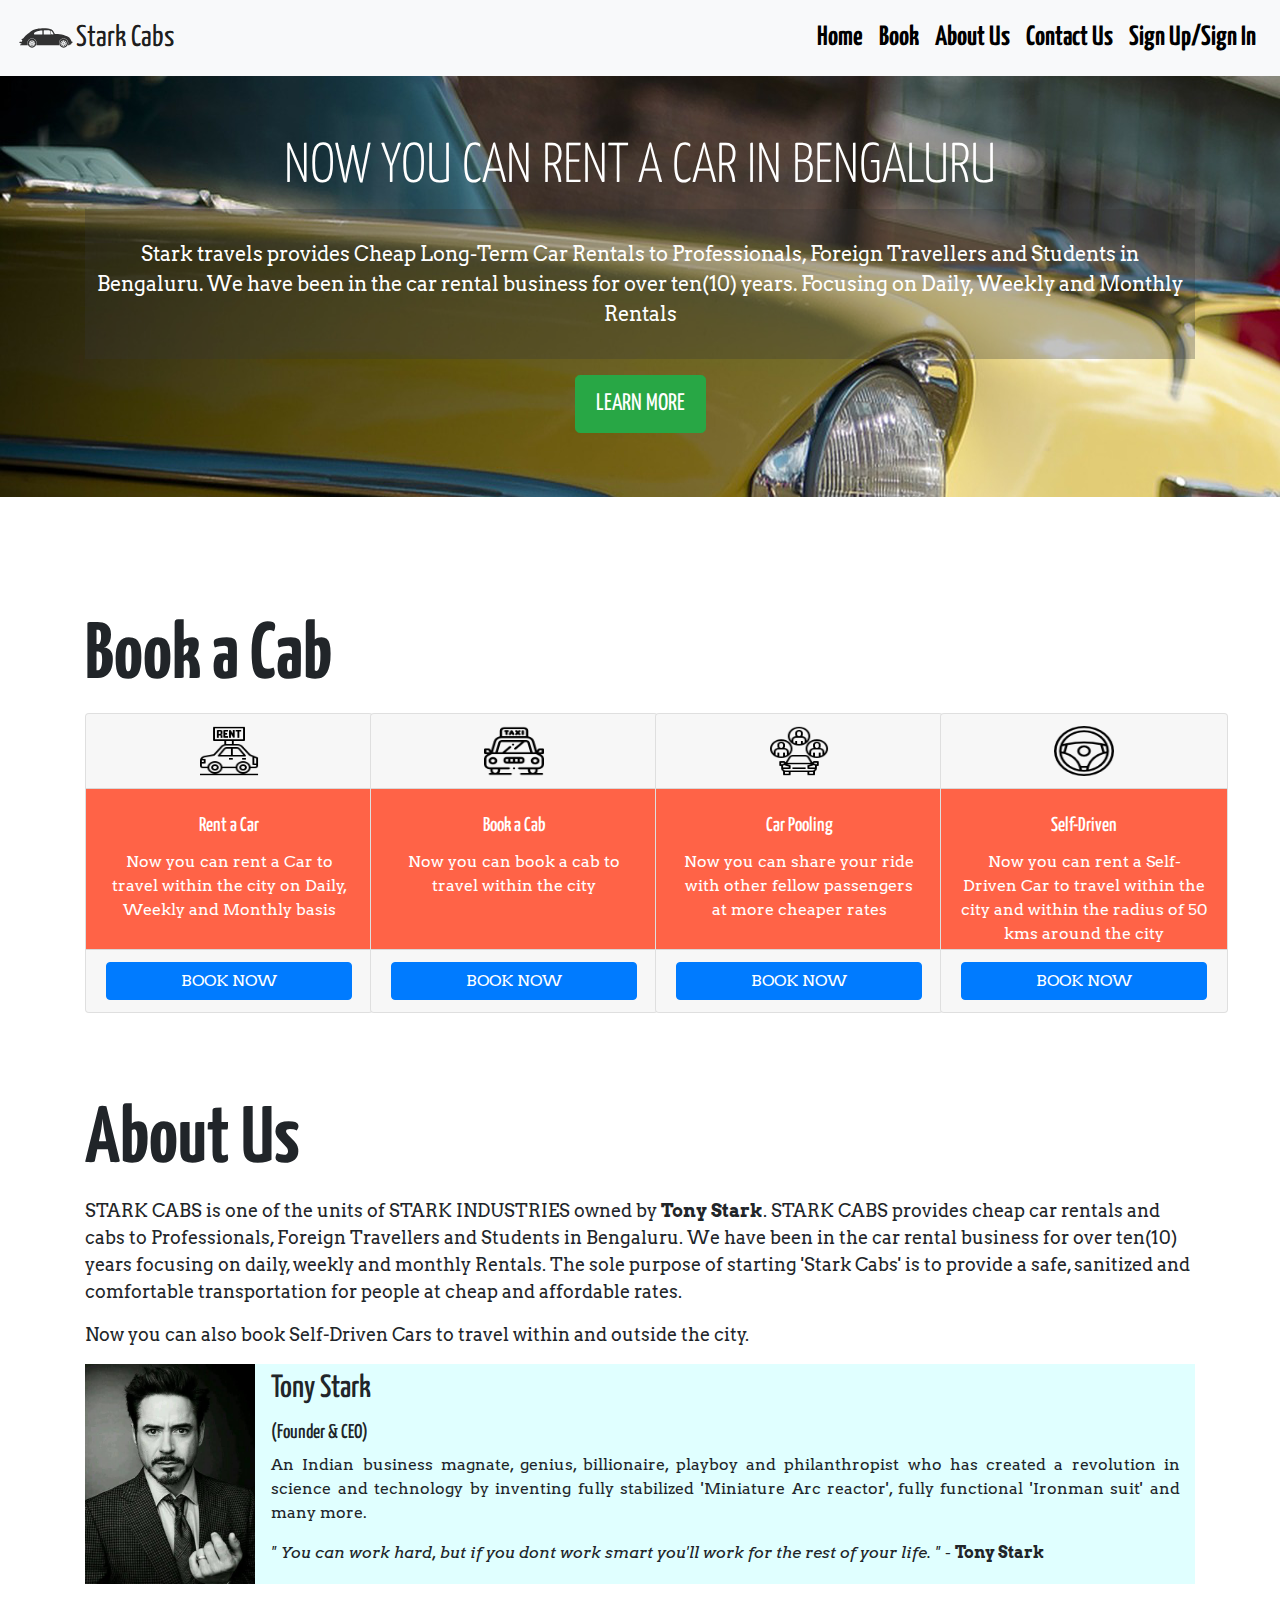
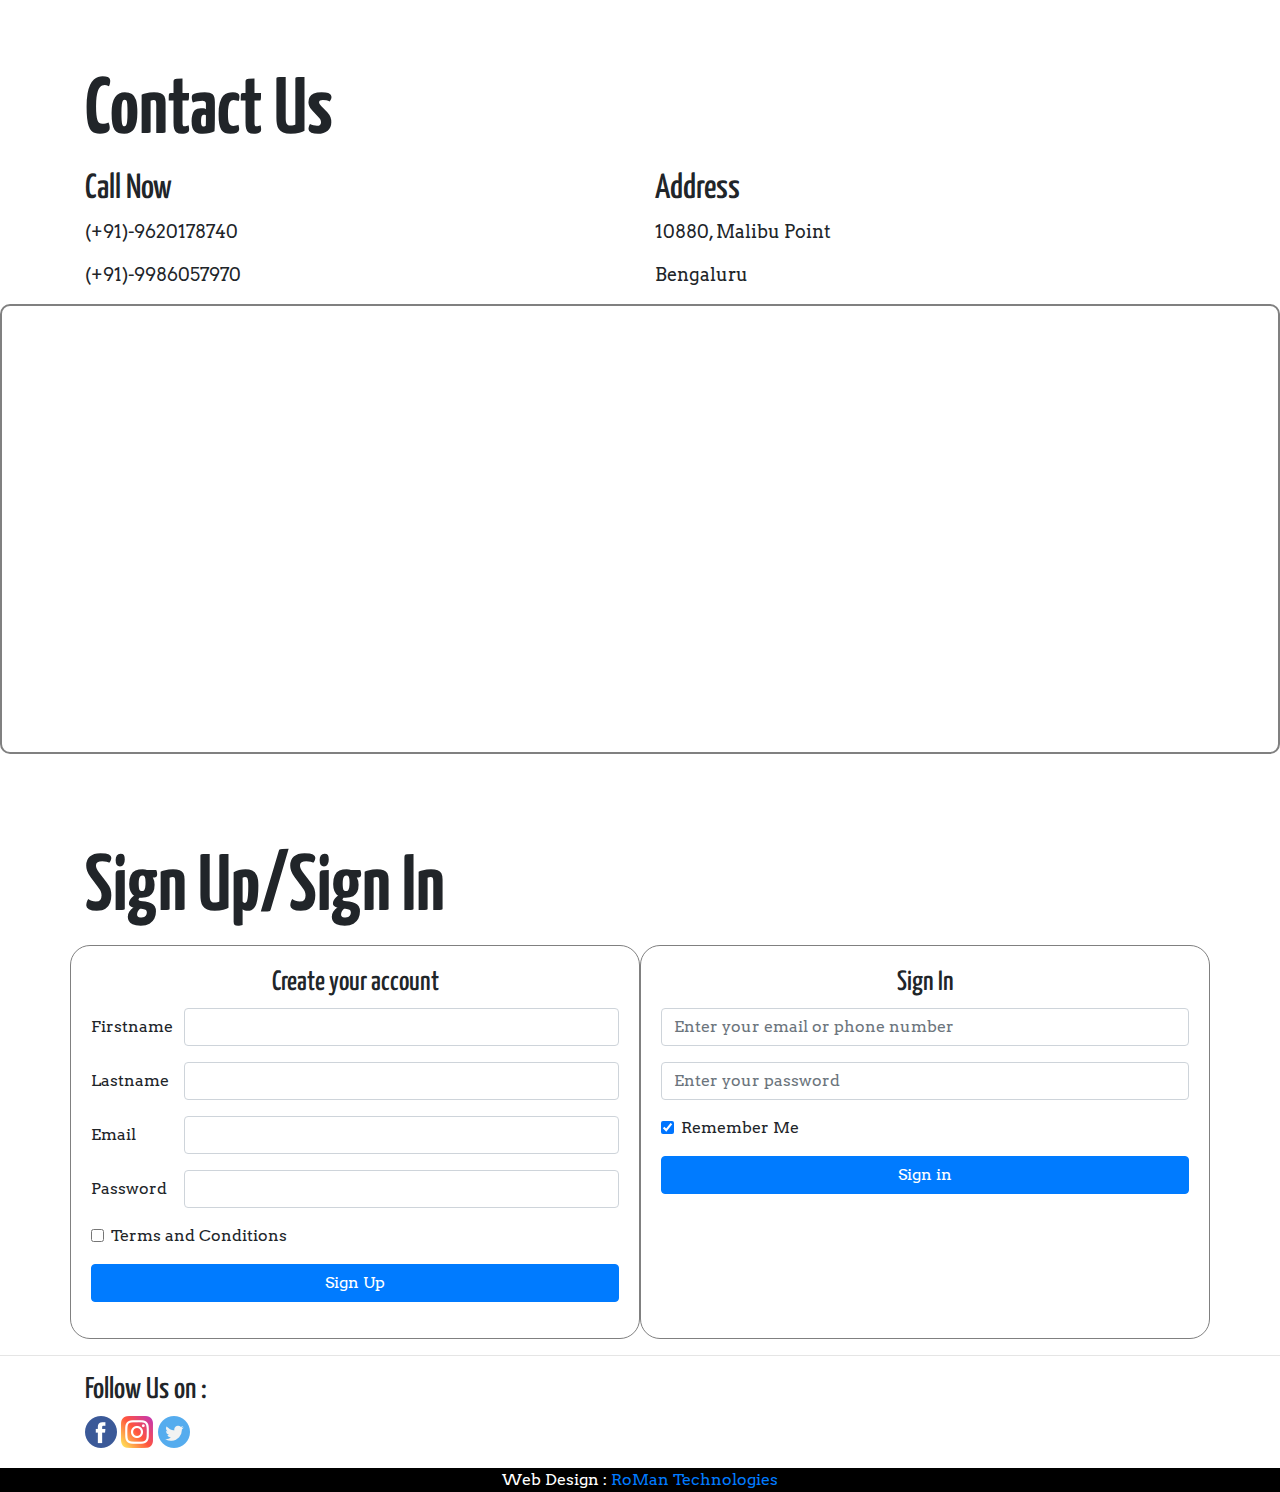
<file: index.html>
<!doctype html>
<html lang="en">

<head>
  <!-- Required meta tags -->
  <meta charset="utf-8">
  <meta name="viewport" content="width=device-width, initial-scale=1, shrink-to-fit=no">

  <!-- Bootstrap CSS -->
  <link rel="stylesheet" href="bootstrap_CSS_JS/css/bootstrap.min.css"
    integrity="sha384-JcKb8q3iqJ61gNV9KGb8thSsNjpSL0n8PARn9HuZOnIxN0hoP+VmmDGMN5t9UJ0Z" crossorigin="anonymous">
  <link rel="stylesheet" href="bootstrap_CSS_JS/css/custom.css">
  <link rel="shortcut icon" href="bootstrap_CSS_JS/assets/iron-man.png" type="image/x-icon">

  <title>Stark Cabs!!!</title>
</head>

<!-- Navigation Bar -->

<body>
  <nav class="navbar navbar-expand-lg navbar-light bg-light fixed-top">
    <a class="navbar-brand yanone" href="#" style="font-size: 30px; "><img src="bootstrap_CSS_JS/assets/car.svg"
        width="60" height="50">Stark
      Cabs</a>
    <button class="navbar-toggler" type="button" data-toggle="collapse" data-target="#navbarSupportedContent"
      aria-controls="navbarSupportedContent" aria-expanded="false" aria-label="Toggle navigation">
      <span class="navbar-toggler-icon"></span>
    </button>

    <div class="collapse navbar-collapse" id="navbarSupportedContent">
      <ul class="navbar-nav mr-auto">

      </ul>
      <ul class="navbar-nav my-2 my-lg-2 yanone">
        <li class="nav-item">
          <a class="nav-link" href="#">Home</a>
        </li>
        <li class="nav-item">
          <a class="nav-link" href="#book">Book</a>
        </li>
        <li class="nav-item">
          <a class="nav-link" href="#about">About Us</a>
        </li>
        <li class="nav-item">
          <a class="nav-link" href="#contact">Contact Us</a>
        </li>
        <li class="nav-item">
          <a class="nav-link" href="#account">Sign Up/Sign In</a>
        </li>
      </ul>

    </div>
  </nav>

  <!-- Home -->
  <div class="jumbotron jumbotron-fluid">
    <div class="container">
      <h1 class="display-4 yanone">Now you can rent a car in Bengaluru</h1>
      <p class="lead arvo">Stark travels provides Cheap Long-Term Car Rentals to Professionals, Foreign Travellers
        and
        Students in Bengaluru. We have been in the car rental business for over ten(10) years. Focusing on
        Daily, Weekly
        and Monthly Rentals</p>
      <a class="btn btn-success btn-lg" href="#" role="button">Learn more</a>
    </div>
  </div>

  <!-- Card Section -->

  <div id="book" class="container">
    <h1 class="section-heading">Book a Cab</h1>
    <div class="row">
      <div class="col-sm-3">
        <div class="card" style="width: 18rem;">
          <div class="card-header">
          <img src="bootstrap_CSS_JS/assets/car-rental.png" class="card-img-top" alt="...">
        </div>
          <div class="card-body">
            <h5 class="card-title">Rent a Car</h5>
            <p class="card-text">Now you can rent a Car to travel within the city on Daily, Weekly and Monthly basis</p>
          </div>
          <div class="card-footer"><a href="#" class="btn btn-primary">BOOK NOW</a></div>
        </div>
      </div>
      <div class="col-sm-3">
        <div class="card" style="width: 18rem;">
          <div class="card-header">
          <img src="bootstrap_CSS_JS/assets/taxi.png" class="card-img-top" alt="...">
        </div>
          <div class="card-body">
            <h5 class="card-title">Book a Cab</h5>
            <p class="card-text">Now you can book a cab to travel within the city</p>
          </div>
          <div class="card-footer"><a href="#" class="btn btn-primary">BOOK NOW</a></div>
        </div>
      </div>
      <div class="col-sm-3">
        <div class="card" style="width: 18rem;">
          <div class="card-header">
          <img src="bootstrap_CSS_JS/assets/car-sharing.png" class="card-img-top" alt="...">
        </div>
          <div class="card-body">
            <h5 class="card-title">Car Pooling</h5>
            <p class="card-text">Now you can share your ride with other fellow passengers at more cheaper rates</p>
          </div>
          <div class="card-footer"><a href="#" class="btn btn-primary">BOOK NOW</a></div>
        </div>
      </div>
      <div class="col-sm-3">
        <div class="card" style="width: 18rem;">
          <div class="card-header">
          <img src="bootstrap_CSS_JS/assets/steering-wheel.png" class="card-img-top" alt="...">
        </div>
          <div class="card-body">
            <h5 class="card-title">Self-Driven</h5>
            <p class="card-text">Now you can rent a Self-Driven Car to travel within the city and within the radius of 50 kms around the city</p>
          </div>
          <div class="card-footer"><a href="#" class="btn btn-primary">BOOK NOW</a></div>
        </div>
      </div>
    </div>
  </div>

  <!-- About Us -->
  <div id="about">
    <div class="container">
      <h1 class="section-heading">About Us</h1>
      <p>STARK CABS is one of the units of STARK INDUSTRIES owned by <b>Tony Stark</b>. STARK CABS provides cheap car rentals and cabs to Professionals, Foreign Travellers and
        Students in Bengaluru. We have been in the car rental business for over ten(10) years focusing on
        daily, weekly
        and monthly Rentals. The sole purpose of starting 'Stark Cabs' is to provide a safe, sanitized and comfortable transportation for people at cheap and affordable rates.</p>
      <p>Now you can also book Self-Driven Cars to travel within and outside the city.</p>
    </div>
  </div>

  <div class="container">
  <div class="media">
    <div>
    <img src="bootstrap_CSS_JS/assets/rdj.jpeg" class="align-self-start mr-3" alt="...">
  </div>
    <div class="media-body">
      <h2>Tony Stark<h5>(Founder & CEO)</h5></h2>
      <p>An Indian business magnate, genius, billionaire, playboy and philanthropist who has created a revolution in science and technology by inventing fully stabilized 'Miniature Arc reactor', fully functional 'Ironman suit' and many more.</p>
      <p><i>" You can work hard, but if you dont work smart you'll work for the rest of your life. "</i> - <b>Tony Stark</b></p>
    </div>
  </div>
</div>

  <!-- Contact Us -->
  <div id="contact">
    <div class="container">
      <h1 class="section-heading">Contact Us</h1>
      <div class="row">
        <div class="col-md-6">
          <h3>Call Now</h3>
          <p>(+91)-9620178740</p>
          <p>(+91)-9986057970</p>
        </div>
        <div class="col-md-6">
          <h3>Address</h3>
          <p>10880, Malibu Point</p>
          <p>Bengaluru</p>
        </div>
      </div>
    </div>
  </div>

  <!-- Embedding Google Map -->
  <div class="map">
    <center><iframe
        src="https://www.google.com/maps/embed?pb=!1m18!1m12!1m3!1d26451.976927434804!2d-118.69981710314474!3d34.031117159130396!2m3!1f0!2f0!3f0!3m2!1i1024!2i768!4f13.1!3m3!1m2!1s0x80e81e2fa5e89ae7%3A0x6649e0a3a35d1cc1!2sMalibu%20Point!5e0!3m2!1sen!2sin!4v1601276249487!5m2!1sen!2sin"></iframe>
    </center>
  </div>

  <!-- Account Sign Up/Sign In -->
  <div id="account">
    <div class="container">
      <h1 class="section-heading">Sign Up/Sign In</h1>
      <div class="row">
        <div class="col-md-6">
          <h3>Create your account</h3>
          <form class="form">
            <div class="form-group row">
              <label for="formGroupExampleInput" class="col-sm-2 col-form-label">Firstname</label>
              <div class="col-sm-10">
                <input type="text" class="form-control" id="formGroupExampleInput2" required>
              </div>
            </div>
            <div class="form-group row">
              <label for="formGroupExampleInput2" class="col-sm-2 col-form-label">Lastname</label>
              <div class="col-sm-10">
                <input type="text" class="form-control" id="formGroupExampleInput2" required>
              </div>
            </div>
            <div class="form-group row">
              <label for="inputEmail3" class="col-sm-2 col-form-label">Email</label>
              <div class="col-sm-10">
                <input type="email" class="form-control" id="inputEmail3" required>
              </div>
            </div>
            <div class="form-group row">
              <label for="inputPassword3" class="col-sm-2 col-form-label">Password</label>
              <div class="col-sm-10">
                <input type="password" class="form-control" id="inputPassword3" required>
              </div>
            </div>

            <div class="form-group row">
              <!-- <div class="col-sm-2">Checkbox</div> -->
              <div class="col-sm-10">
                <div class="form-check">
                  <input class="form-check-input" type="checkbox" id="gridCheck1" required>
                  <label class="form-check-label" for="gridCheck1">
                    Terms and Conditions
                  </label>
                </div>
              </div>
            </div>
            <div class="form-group row">
              <div class="col-sm-12">
                <button type="submit" class="btn btn-primary col-sm-12" id="signup">Sign Up</button>
              </div>
            </div>
          </form>
        </div>
        <div class="col-md-6">
          <h3>Sign In</h3>
          <form class="form">
            <div class="form-group row">
              <!-- <label for="inputEmail3" class="col-sm-2 col-form-label">Email</label> -->
              <div class="col-sm-12">
                <input type="email" class="form-control" id="inputEmail3" placeholder="Enter your email or phone number"
                  required>
              </div>
            </div>
            <div class="form-group row">
              <!-- <label for="inputPassword3" class="col-sm-2 col-form-label">Password</label> -->
              <div class="col-sm-12">
                <input type="password" class="form-control" id="inputPassword3" placeholder="Enter your password"
                  required>
              </div>
            </div>
            <div class="form-group row">
              <!-- <div class="col-sm-2">Checkbox</div> -->
              <div class="col-sm-10">
                <div class="form-check">
                  <input class="form-check-input" type="checkbox" id="gridCheck2" checked>
                  <label class="form-check-label" for="gridCheck2">
                    Remember Me
                  </label>
                </div>
              </div>
            </div>
            <div class="form-group row">
              <div class="col-sm-12">
                <button type="submit" class="btn btn-primary col-sm-12" id="signin">Sign in</button>
              </div>
            </div>
          </form>
        </div>
      </div>
    </div>
  </div>
  <hr>

  <!-- Social Media Links -->
  <div class="container">
    <div class="socialmedia">
      <h1>Follow Us on : </h1>
      <a href="https://www.facebook.com" target="_blank"><img src="bootstrap_CSS_JS/assets/fb.png" alt=""></a>
      <a href="https://www.instagram.com" target="_blank"><img src="bootstrap_CSS_JS/assets/insta.png" alt=""></a>
      <a href="https://www.twitter.com" target="_blank"><img src="bootstrap_CSS_JS/assets/twitter.png" alt=""></a>
    </div>
  </div>

  <!-- Footer -->
  <footer>
    <div class="container">
      Web Design : <a href="">RoMan Technologies</a>
    </div>
  </footer>

  <!-- Optional JavaScript -->
  <!-- jQuery first, then Popper.js, then Bootstrap JS -->
  <script src="https://code.jquery.com/jquery-3.5.1.slim.min.js"
    integrity="sha384-DfXdz2htPH0lsSSs5nCTpuj/zy4C+OGpamoFVy38MVBnE+IbbVYUew+OrCXaRkfj"
    crossorigin="anonymous"></script>
  <script src="https://cdn.jsdelivr.net/npm/popper.js@1.16.1/dist/umd/popper.min.js"
    integrity="sha384-9/reFTGAW83EW2RDu2S0VKaIzap3H66lZH81PoYlFhbGU+6BZp6G7niu735Sk7lN"
    crossorigin="anonymous"></script>
  <script src="bootstrap_CSS_JS/js/bootstrap.min.js"
    integrity="sha384-B4gt1jrGC7Jh4AgTPSdUtOBvfO8shuf57BaghqFfPlYxofvL8/KUEfYiJOMMV+rV"
    crossorigin="anonymous"></script>
</body>

</html>
</file>
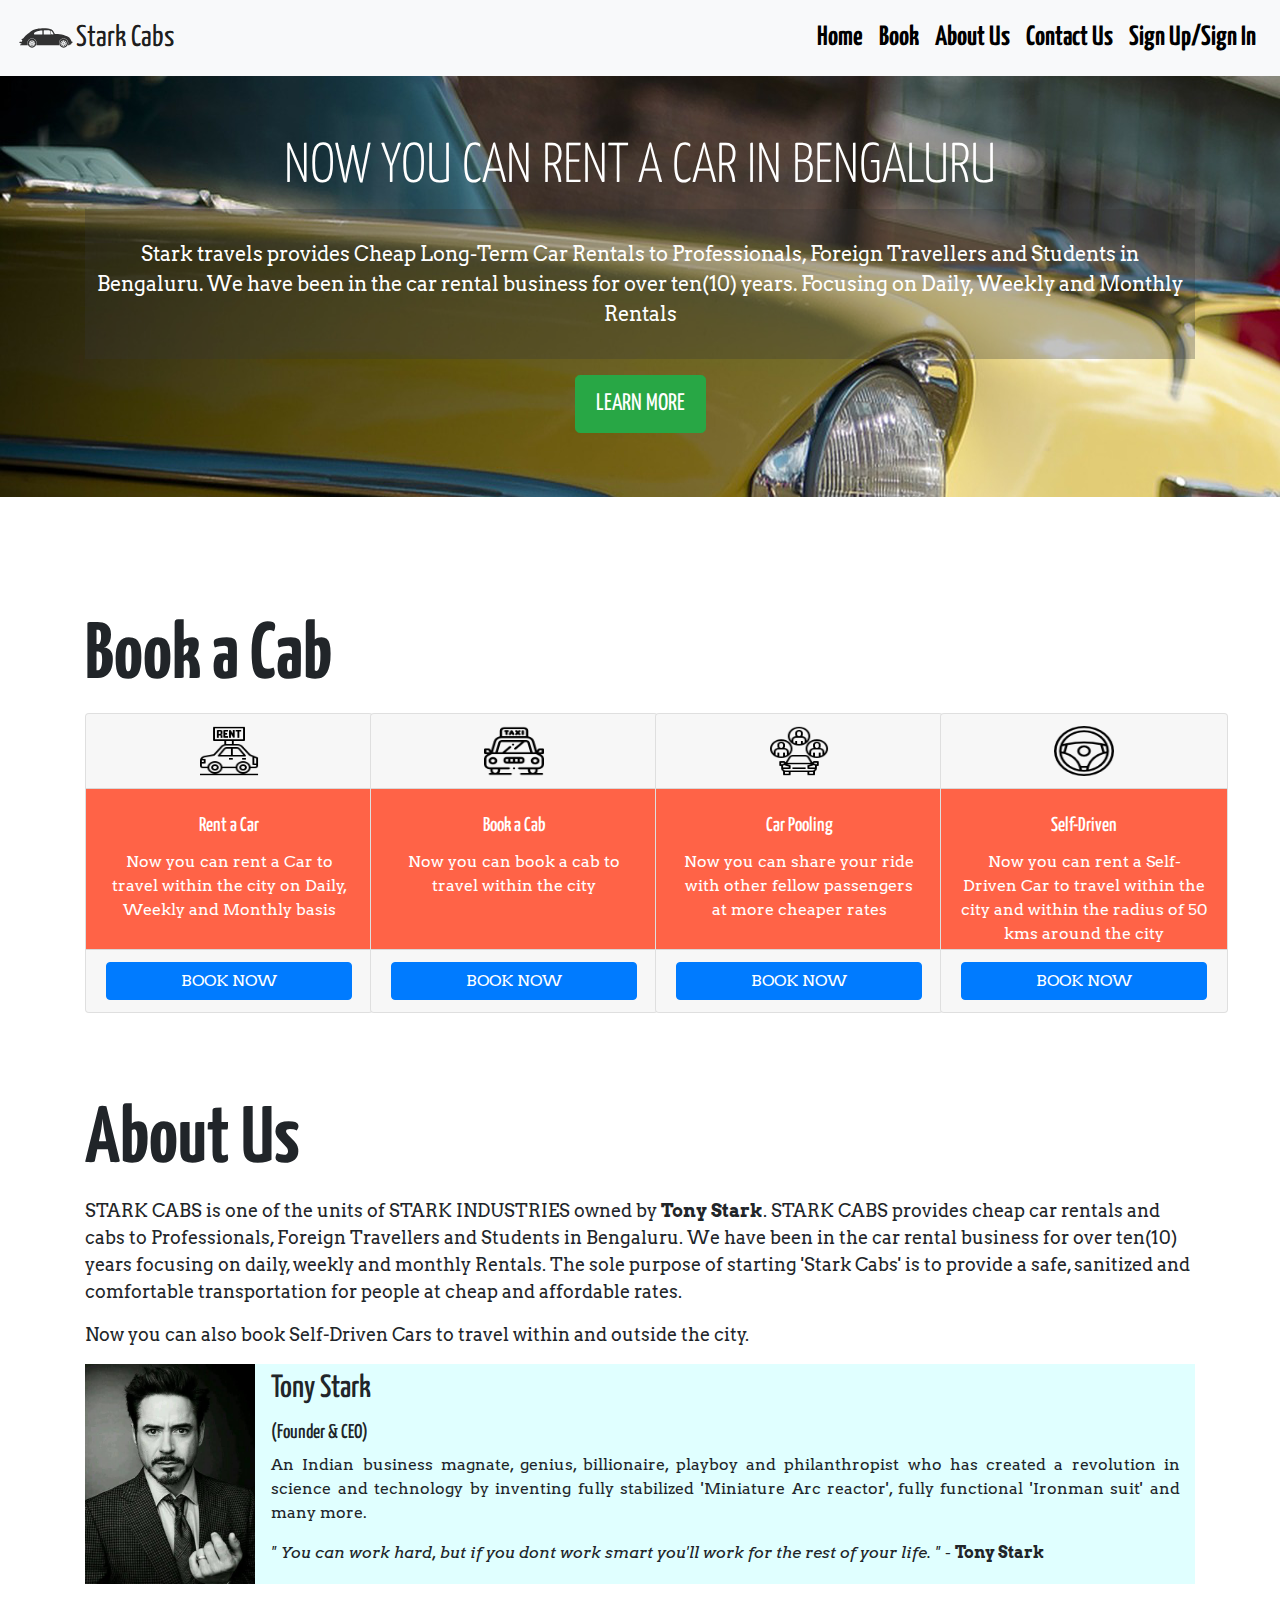
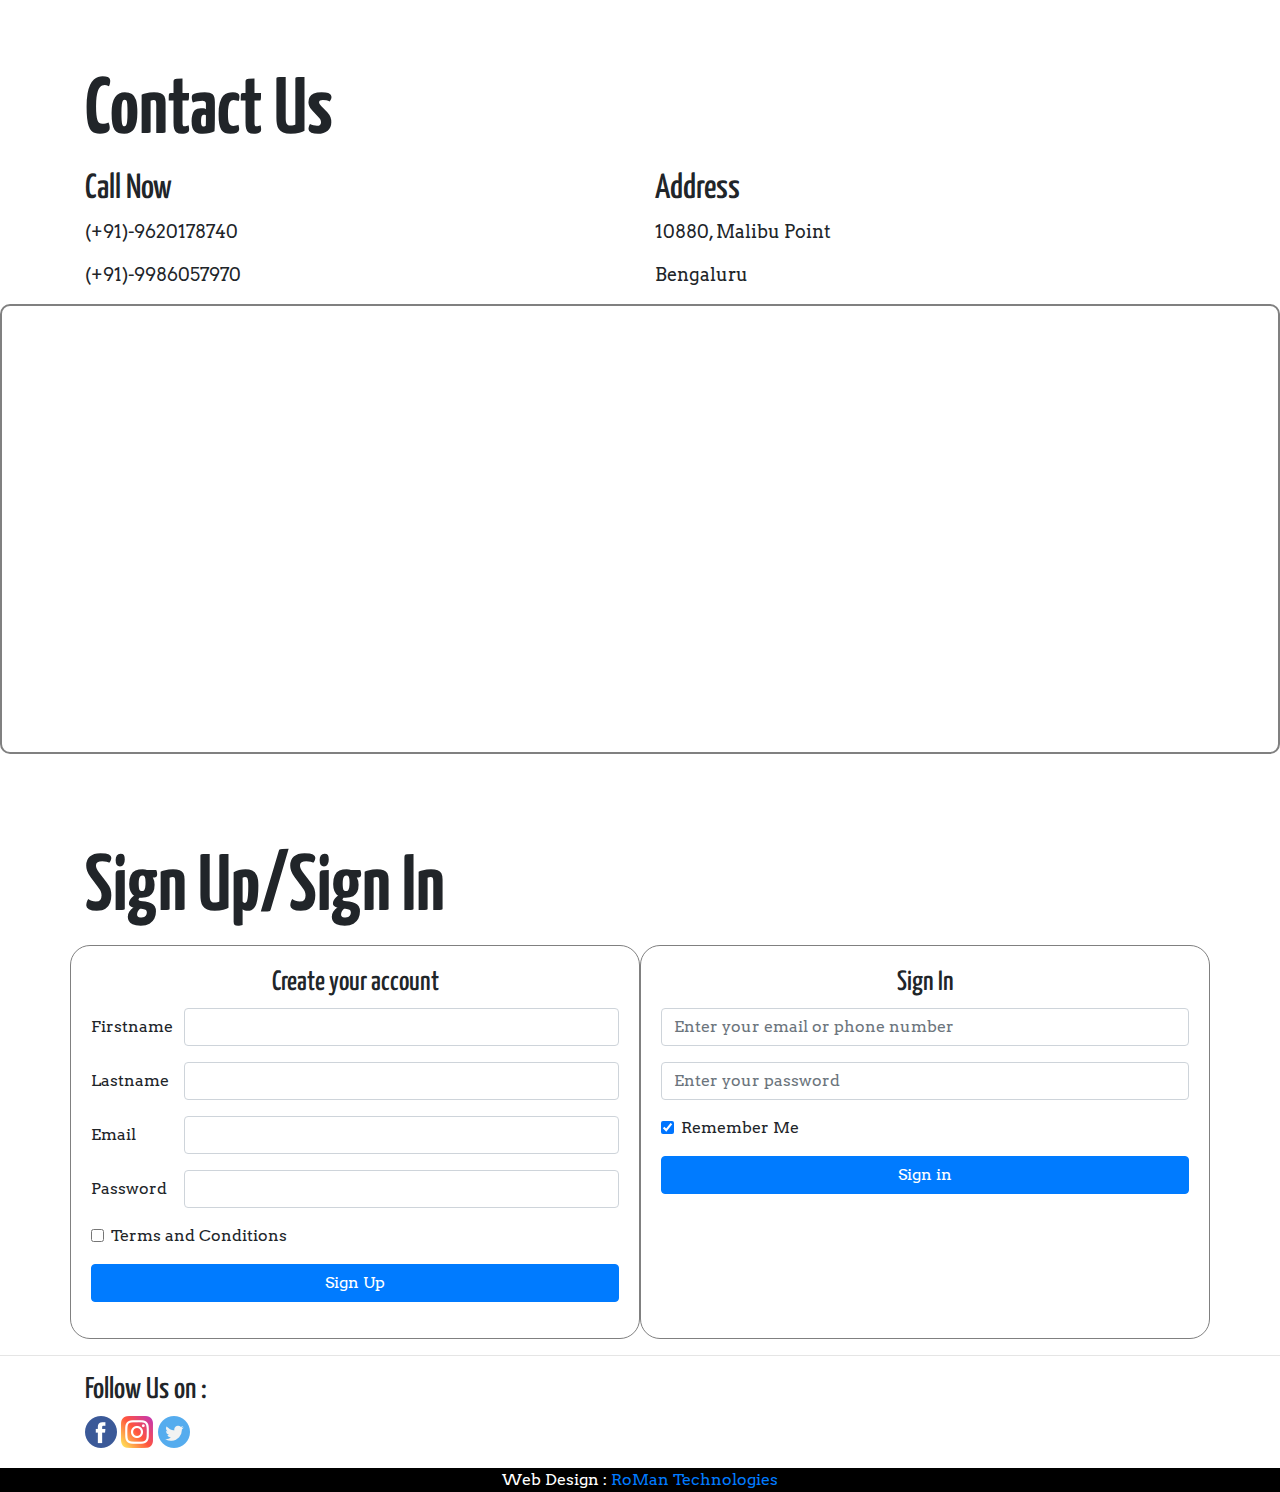
<file: test_2.html>
<!doctype html>
<html lang="en">

<head>
  <!-- Required meta tags -->
  <meta charset="utf-8">
  <meta name="viewport" content="width=device-width, initial-scale=1, shrink-to-fit=no">

  <!-- Bootstrap CSS -->
  <link rel="stylesheet" href="bootstrap_CSS_JS/css/bootstrap.min.css"
    integrity="sha384-JcKb8q3iqJ61gNV9KGb8thSsNjpSL0n8PARn9HuZOnIxN0hoP+VmmDGMN5t9UJ0Z" crossorigin="anonymous">
  <link rel="stylesheet" href="bootstrap_CSS_JS/css/custom.css">
  <link rel="shortcut icon" href="bootstrap_CSS_JS/assets/iron-man.png" type="image/x-icon">

  <title>Stark Cabs!!!</title>
</head>

<!-- Navigation Bar -->

<body>
  <nav class="navbar navbar-expand-lg navbar-light bg-light fixed-top">
    <a class="navbar-brand yanone" href="#" style="font-size: 30px; "><img src="bootstrap_CSS_JS/assets/car.svg"
        width="60" height="50">Stark
      Cabs</a>
    <button class="navbar-toggler" type="button" data-toggle="collapse" data-target="#navbarSupportedContent"
      aria-controls="navbarSupportedContent" aria-expanded="false" aria-label="Toggle navigation">
      <span class="navbar-toggler-icon"></span>
    </button>

    <div class="collapse navbar-collapse" id="navbarSupportedContent">
      <ul class="navbar-nav mr-auto">

      </ul>
      <ul class="navbar-nav my-2 my-lg-2 yanone">
        <li class="nav-item">
          <a class="nav-link" href="#">Home</a>
        </li>
        <li class="nav-item">
          <a class="nav-link" href="#book">Book</a>
        </li>
        <li class="nav-item">
          <a class="nav-link" href="#about">About Us</a>
        </li>
        <li class="nav-item">
          <a class="nav-link" href="#contact">Contact Us</a>
        </li>
        <li class="nav-item">
          <a class="nav-link" href="#account">Sign Up/Sign In</a>
        </li>
      </ul>

    </div>
  </nav>

  <!-- Home -->
  <div class="jumbotron jumbotron-fluid">
    <div class="container">
      <h1 class="display-4 yanone">Now you can rent a car in Bengaluru</h1>
      <p class="lead arvo">Stark travels provides Cheap Long-Term Car Rentals to Professionals, Foreign Travellers
        and
        Students in Bengaluru. We have been in the car rental business for over ten(10) years. Focusing on
        Daily, Weekly
        and Monthly Rentals</p>
      <a class="btn btn-success btn-lg" href="#" role="button">Learn more</a>
    </div>
  </div>

  <!-- Card Section -->

  <div id="book" class="container">
    <h1 class="section-heading">Book a Cab</h1>
    <div class="row">
      <div class="col-sm-3">
        <div class="card" style="width: 18rem;">
          <div class="card-header">
          <img src="bootstrap_CSS_JS/assets/car-rental.png" class="card-img-top" alt="...">
        </div>
          <div class="card-body">
            <h5 class="card-title">Rent a Car</h5>
            <p class="card-text">Now you can rent a Car to travel within the city on Daily, Weekly and Monthly basis</p>
          </div>
          <div class="card-footer"><a href="#" class="btn btn-primary">BOOK NOW</a></div>
        </div>
      </div>
      <div class="col-sm-3">
        <div class="card" style="width: 18rem;">
          <div class="card-header">
          <img src="bootstrap_CSS_JS/assets/taxi.png" class="card-img-top" alt="...">
        </div>
          <div class="card-body">
            <h5 class="card-title">Book a Cab</h5>
            <p class="card-text">Now you can book a cab to travel within the city</p>
          </div>
          <div class="card-footer"><a href="#" class="btn btn-primary">BOOK NOW</a></div>
        </div>
      </div>
      <div class="col-sm-3">
        <div class="card" style="width: 18rem;">
          <div class="card-header">
          <img src="bootstrap_CSS_JS/assets/car-sharing.png" class="card-img-top" alt="...">
        </div>
          <div class="card-body">
            <h5 class="card-title">Car Pooling</h5>
            <p class="card-text">Now you can share your ride with other fellow passengers at more cheaper rates</p>
          </div>
          <div class="card-footer"><a href="#" class="btn btn-primary">BOOK NOW</a></div>
        </div>
      </div>
      <div class="col-sm-3">
        <div class="card" style="width: 18rem;">
          <div class="card-header">
          <img src="bootstrap_CSS_JS/assets/steering-wheel.png" class="card-img-top" alt="...">
        </div>
          <div class="card-body">
            <h5 class="card-title">Self-Driven</h5>
            <p class="card-text">Now you can rent a Self-Driven Car to travel within the city and within the radius of 50 kms around the city</p>
          </div>
          <div class="card-footer"><a href="#" class="btn btn-primary">BOOK NOW</a></div>
        </div>
      </div>
    </div>
  </div>

  <!-- About Us -->
  <div id="about">
    <div class="container">
      <h1 class="section-heading">About Us</h1>
      <p>STARK CABS is one of the units of STARK INDUSTRIES owned by <b>Tony Stark</b>. STARK CABS provides cheap car rentals and cabs to Professionals, Foreign Travellers and
        Students in Bengaluru. We have been in the car rental business for over ten(10) years focusing on
        daily, weekly
        and monthly Rentals. The sole purpose of starting 'Stark Cabs' is to provide a safe, sanitized and comfortable transportation for people at cheap and affordable rates.</p>
      <p>Now you can also book Self-Driven Cars to travel within and outside the city.</p>
    </div>
  </div>

  <div class="container">
  <div class="media">
    <div>
    <img src="bootstrap_CSS_JS/assets/rdj.jpeg" class="align-self-start mr-3" alt="...">
  </div>
    <div class="media-body">
      <h2>Tony Stark<h5>(Founder & CEO)</h5></h2>
      <p>An Indian business magnate, genius, billionaire, playboy and philanthropist who has created a revolution in science and technology by inventing fully stabilized 'Miniature Arc reactor', fully functional 'Ironman suit' and many more.</p>
      <p><i>" You can work hard, but if you dont work smart you'll work for the rest of your life. "</i> - <b>Tony Stark</b></p>
    </div>
  </div>
</div>

  <!-- Contact Us -->
  <div id="contact">
    <div class="container">
      <h1 class="section-heading">Contact Us</h1>
      <div class="row">
        <div class="col-md-6">
          <h3>Call Now</h3>
          <p>(+91)-9620178740</p>
          <p>(+91)-9986057970</p>
        </div>
        <div class="col-md-6">
          <h3>Address</h3>
          <p>10880, Malibu Point</p>
          <p>Bengaluru</p>
        </div>
      </div>
    </div>
  </div>

  <!-- Embedding Google Map -->
  <div class="map">
    <center><iframe
        src="https://www.google.com/maps/embed?pb=!1m18!1m12!1m3!1d26451.976927434804!2d-118.69981710314474!3d34.031117159130396!2m3!1f0!2f0!3f0!3m2!1i1024!2i768!4f13.1!3m3!1m2!1s0x80e81e2fa5e89ae7%3A0x6649e0a3a35d1cc1!2sMalibu%20Point!5e0!3m2!1sen!2sin!4v1601276249487!5m2!1sen!2sin"></iframe>
    </center>
  </div>

  <!-- Account Sign Up/Sign In -->
  <div id="account">
    <div class="container">
      <h1 class="section-heading">Sign Up/Sign In</h1>
      <div class="row">
        <div class="col-md-6">
          <h3>Create your account</h3>
          <form class="form">
            <div class="form-group row">
              <label for="formGroupExampleInput" class="col-sm-2 col-form-label">Firstname</label>
              <div class="col-sm-10">
                <input type="text" class="form-control" id="formGroupExampleInput2" required>
              </div>
            </div>
            <div class="form-group row">
              <label for="formGroupExampleInput2" class="col-sm-2 col-form-label">Lastname</label>
              <div class="col-sm-10">
                <input type="text" class="form-control" id="formGroupExampleInput2" required>
              </div>
            </div>
            <div class="form-group row">
              <label for="inputEmail3" class="col-sm-2 col-form-label">Email</label>
              <div class="col-sm-10">
                <input type="email" class="form-control" id="inputEmail3" required>
              </div>
            </div>
            <div class="form-group row">
              <label for="inputPassword3" class="col-sm-2 col-form-label">Password</label>
              <div class="col-sm-10">
                <input type="password" class="form-control" id="inputPassword3" required>
              </div>
            </div>

            <div class="form-group row">
              <!-- <div class="col-sm-2">Checkbox</div> -->
              <div class="col-sm-10">
                <div class="form-check">
                  <input class="form-check-input" type="checkbox" id="gridCheck1" required>
                  <label class="form-check-label" for="gridCheck1">
                    Terms and Conditions
                  </label>
                </div>
              </div>
            </div>
            <div class="form-group row">
              <div class="col-sm-12">
                <button type="submit" class="btn btn-primary col-sm-12" id="signup">Sign Up</button>
              </div>
            </div>
          </form>
        </div>
        <div class="col-md-6">
          <h3>Sign In</h3>
          <form class="form">
            <div class="form-group row">
              <!-- <label for="inputEmail3" class="col-sm-2 col-form-label">Email</label> -->
              <div class="col-sm-12">
                <input type="email" class="form-control" id="inputEmail3" placeholder="Enter your email or phone number"
                  required>
              </div>
            </div>
            <div class="form-group row">
              <!-- <label for="inputPassword3" class="col-sm-2 col-form-label">Password</label> -->
              <div class="col-sm-12">
                <input type="password" class="form-control" id="inputPassword3" placeholder="Enter your password"
                  required>
              </div>
            </div>
            <div class="form-group row">
              <!-- <div class="col-sm-2">Checkbox</div> -->
              <div class="col-sm-10">
                <div class="form-check">
                  <input class="form-check-input" type="checkbox" id="gridCheck2" checked>
                  <label class="form-check-label" for="gridCheck2">
                    Remember Me
                  </label>
                </div>
              </div>
            </div>
            <div class="form-group row">
              <div class="col-sm-12">
                <button type="submit" class="btn btn-primary col-sm-12" id="signin">Sign in</button>
              </div>
            </div>
          </form>
        </div>
      </div>
    </div>
  </div>
  <hr>

  <!-- Social Media Links -->
  <div class="container">
    <div class="socialmedia">
      <h1>Follow Us on : </h1>
      <a href="https://www.facebook.com" target="_blank"><img src="bootstrap_CSS_JS/assets/fb.png" alt=""></a>
      <a href="https://www.instagram.com" target="_blank"><img src="bootstrap_CSS_JS/assets/insta.png" alt=""></a>
      <a href="https://www.twitter.com" target="_blank"><img src="bootstrap_CSS_JS/assets/twitter.png" alt=""></a>
    </div>
  </div>

  <!-- Footer -->
  <footer>
    <div class="container">
      Web Design : <a href="">RoMan Technologies</a>
    </div>
  </footer>

  <!-- Optional JavaScript -->
  <!-- jQuery first, then Popper.js, then Bootstrap JS -->
  <script src="https://code.jquery.com/jquery-3.5.1.slim.min.js"
    integrity="sha384-DfXdz2htPH0lsSSs5nCTpuj/zy4C+OGpamoFVy38MVBnE+IbbVYUew+OrCXaRkfj"
    crossorigin="anonymous"></script>
  <script src="https://cdn.jsdelivr.net/npm/popper.js@1.16.1/dist/umd/popper.min.js"
    integrity="sha384-9/reFTGAW83EW2RDu2S0VKaIzap3H66lZH81PoYlFhbGU+6BZp6G7niu735Sk7lN"
    crossorigin="anonymous"></script>
  <script src="bootstrap_CSS_JS/js/bootstrap.min.js"
    integrity="sha384-B4gt1jrGC7Jh4AgTPSdUtOBvfO8shuf57BaghqFfPlYxofvL8/KUEfYiJOMMV+rV"
    crossorigin="anonymous"></script>
</body>

</html>
</file>
<file: bootstrap_CSS_JS/css/custom.css>
@import url('https://fonts.googleapis.com/css2?family=Yanone+Kaffeesatz:wght@600&display=swap');
@import url('https://fonts.googleapis.com/css2?family=Arvo&family=Yanone+Kaffeesatz:wght@600&display=swap');

.yanone{
    font-family: 'Yanone Kaffeesatz', sans-serif;
}

.arvo {
    font-family: 'Arvo', serif;
}

/* Navigation bar custom style */
.navbar-light .navbar-nav .nav-link {
    color: black;
    font-size: 28px;
    font-weight: 800;
    line-height: 20px;
}

.navbar-light .navbar-nav .nav-link:hover {
    color: orangered;
}

.navbar-light .navbar-brand:hover {
    color: orangered;
}

/* Jumbotron style */
.jumbotron {
    text-align: center;
    background: url("../assets/Hero-Image.jpg") no-repeat;
    margin-top: 35px;
}
.jumbotron h1 {
    margin-top: 35px;
}

.jumbotron .btn {
    padding: 10px 20px;
    font-size: 24px;
    font-family: 'Yanone Kaffeesatz', sans-serif;
    text-transform: uppercase;
}

.jumbotron h1 {
    color: white;
    text-transform: uppercase;
}

.jumbotron p {
    color: white;
    background: rgba(54,53,53,0.3);
    padding: 30px 5px 30px 5px;
}

/* About Us styling */
.section-heading {
    font-family: 'Yanone Kaffeesatz', sans-serif;
    font-size: 80px;
    font-weight: 800;
    padding-top: 80px;
}

#about p {
    font-family: 'Arvo', serif;
    font-size: 18px;   
}

/* Contact Us styling */
#contact h3 {
    font-family: 'Yanone Kaffeesatz', sans-serif;
    font-size: 35px;
}

#contact p {
    font-family: 'Arvo', serif;
    font-size: 18px;
}

.media img {
    width: 170px;
    height: 220px;
}

.media h2,h5 {
    font-family: 'Yanone Kaffeesatz', sans-serif;
    padding-top: 5px;
}

.media p {
    font-family: 'Arvo', serif;
    text-align: justify;
    padding-right: 15px;
}

.media {
    background-color: lightcyan;
}

/* Social Media styling */
.socialmedia h1 {
    font-family: 'Yanone Kaffeesatz', sans-serif;
    font-size: 30px;
}

/* Footer styling */
footer {
    margin-top: 20px;
    background-color: black;
    color: white;
    font-family: 'Arvo', serif;
    text-align: center;
}

/* Map styling */
.map iframe {
    width: 100%;
    height: 450px;
    border: 2px solid grey;
    border-radius: 10px;
}

/* Account styling */
.form {
    font-family: 'Arvo', serif;
}

#account h3 {
    font-family: 'Yanone Kaffeesatz', sans-serif;
    text-align: center;
}

#account .col-md-6 {
    border: 1px solid gray;
    border-radius: 20px;
    padding: 20px;
}

/* Card section styling */
#book {
    font-family: 'Arvo', serif;
}

#book img {
    width: 60px;
    height: 50px;
    text-align: center;
}

#book .card {
    text-align: center;
    height: 300px;
}

#book a {
    width: 100%;
}
 #book .card-body {
    background-color:  tomato;
    color: white;
 }
</file>
